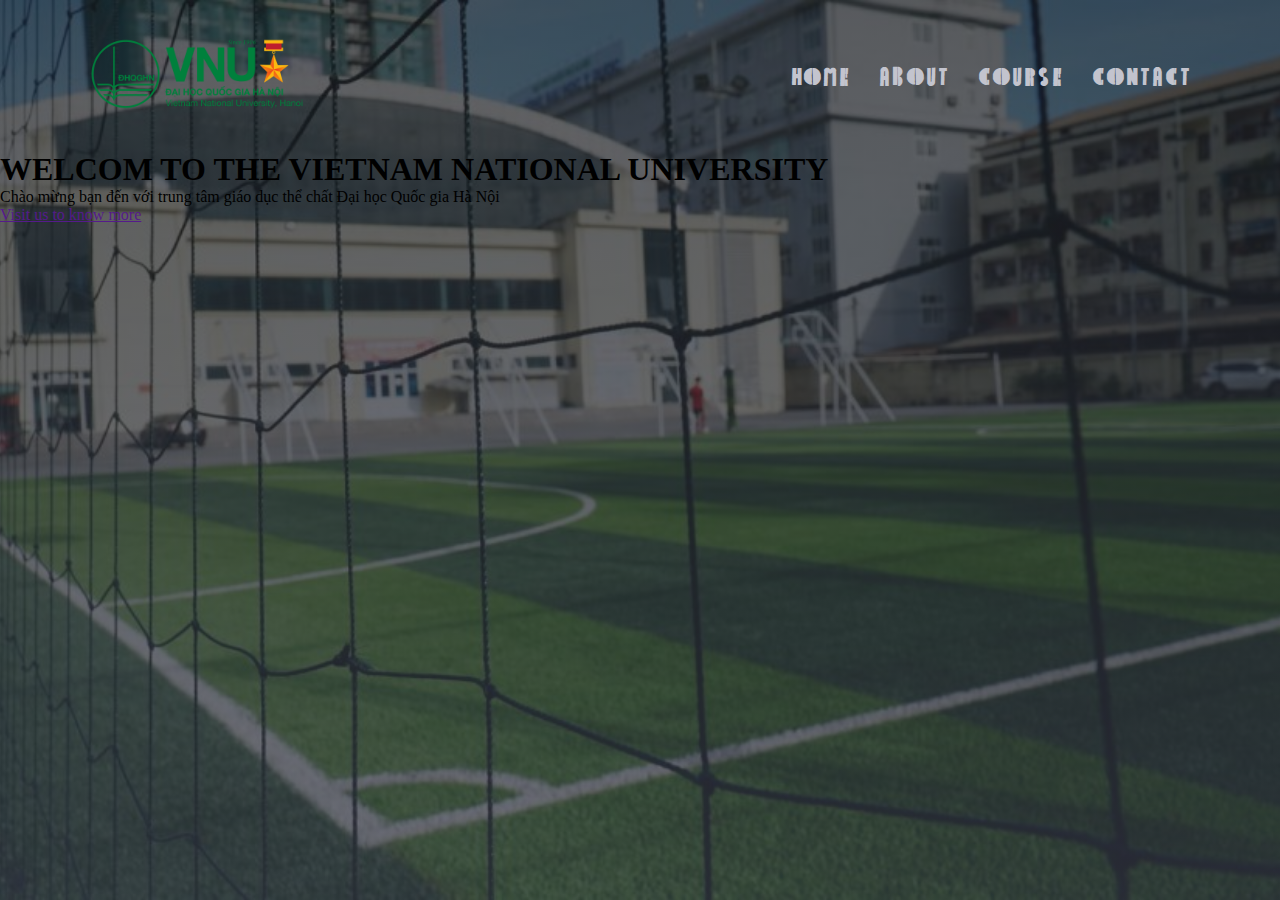
<file: index.html>
<!DOCTYPE html>
<html>
    <head>
        <meta name = "viewport" content = "width = device - width, initial - scale = 1.0">
        <title>
            UNIVERSITY WEBSITE DESIGN - easy tutorials
        </title>
        <link rel="stylesheet" href="index.css">
        <link rel="preconnect" href="https://fonts.googleapis.com">
        <link rel="preconnect" href="https://fonts.gstatic.com" crossorigin>
        <link href="https://fonts.googleapis.com/css2?family=Hurricane&display=swap" rel="stylesheet">
        <link rel="preconnect" href="https://fonts.googleapis.com">
        <link rel="preconnect" href="https://fonts.gstatic.com" crossorigin>
        <link href="https://fonts.googleapis.com/css2?family=Hurricane&family=Palette+Mosaic&display=swap" rel="stylesheet">
        <link rel="preconnect" href="https://fonts.googleapis.com">
        <link rel="preconnect" href="https://fonts.gstatic.com" crossorigin>
        <link href="https://fonts.googleapis.com/css2?family=Hurricane&family=Pacifico&family=Palette+Mosaic&display=swap" rel="stylesheet">
        <link rel="preconnect" href="https://fonts.googleapis.com">
        <link rel="preconnect" href="https://fonts.gstatic.com" crossorigin>
        <link href="https://fonts.googleapis.com/css2?family=Caveat&family=Hurricane&family=Pacifico&family=Palette+Mosaic&display=swap" rel="stylesheet">
    </head>
    <body>
        <section class="header">
            <nav>
                <a href="index.html"><img src="image/logovnu.png"></a>
                <div class="nav-links">
                    <ul>
                        <li><a hef="" class="menu1">HOME</a></li>
                        <li><a hef="" class="menu2">ABOUT</a></li>
                        <li><a hef="" class="menu3">COURSE</a></li>
                        <li><a hef="" class="menu4">CONTACT</a></li>
                    </ul>
                </div>
            </nav>
            <div class = "text_box">
                <h1>WELCOM TO THE VIETNAM NATIONAL UNIVERSITY</h1>
                <p>
                    Chào mừng bạn đến với trung tâm giáo dục thể chất Đại học Quốc gia Hà Nội
                </p>
                <a href="" class="box_link">Visit us to know more</a>

            </div>
            
        </section>

        
    </body>
</html>
</file>
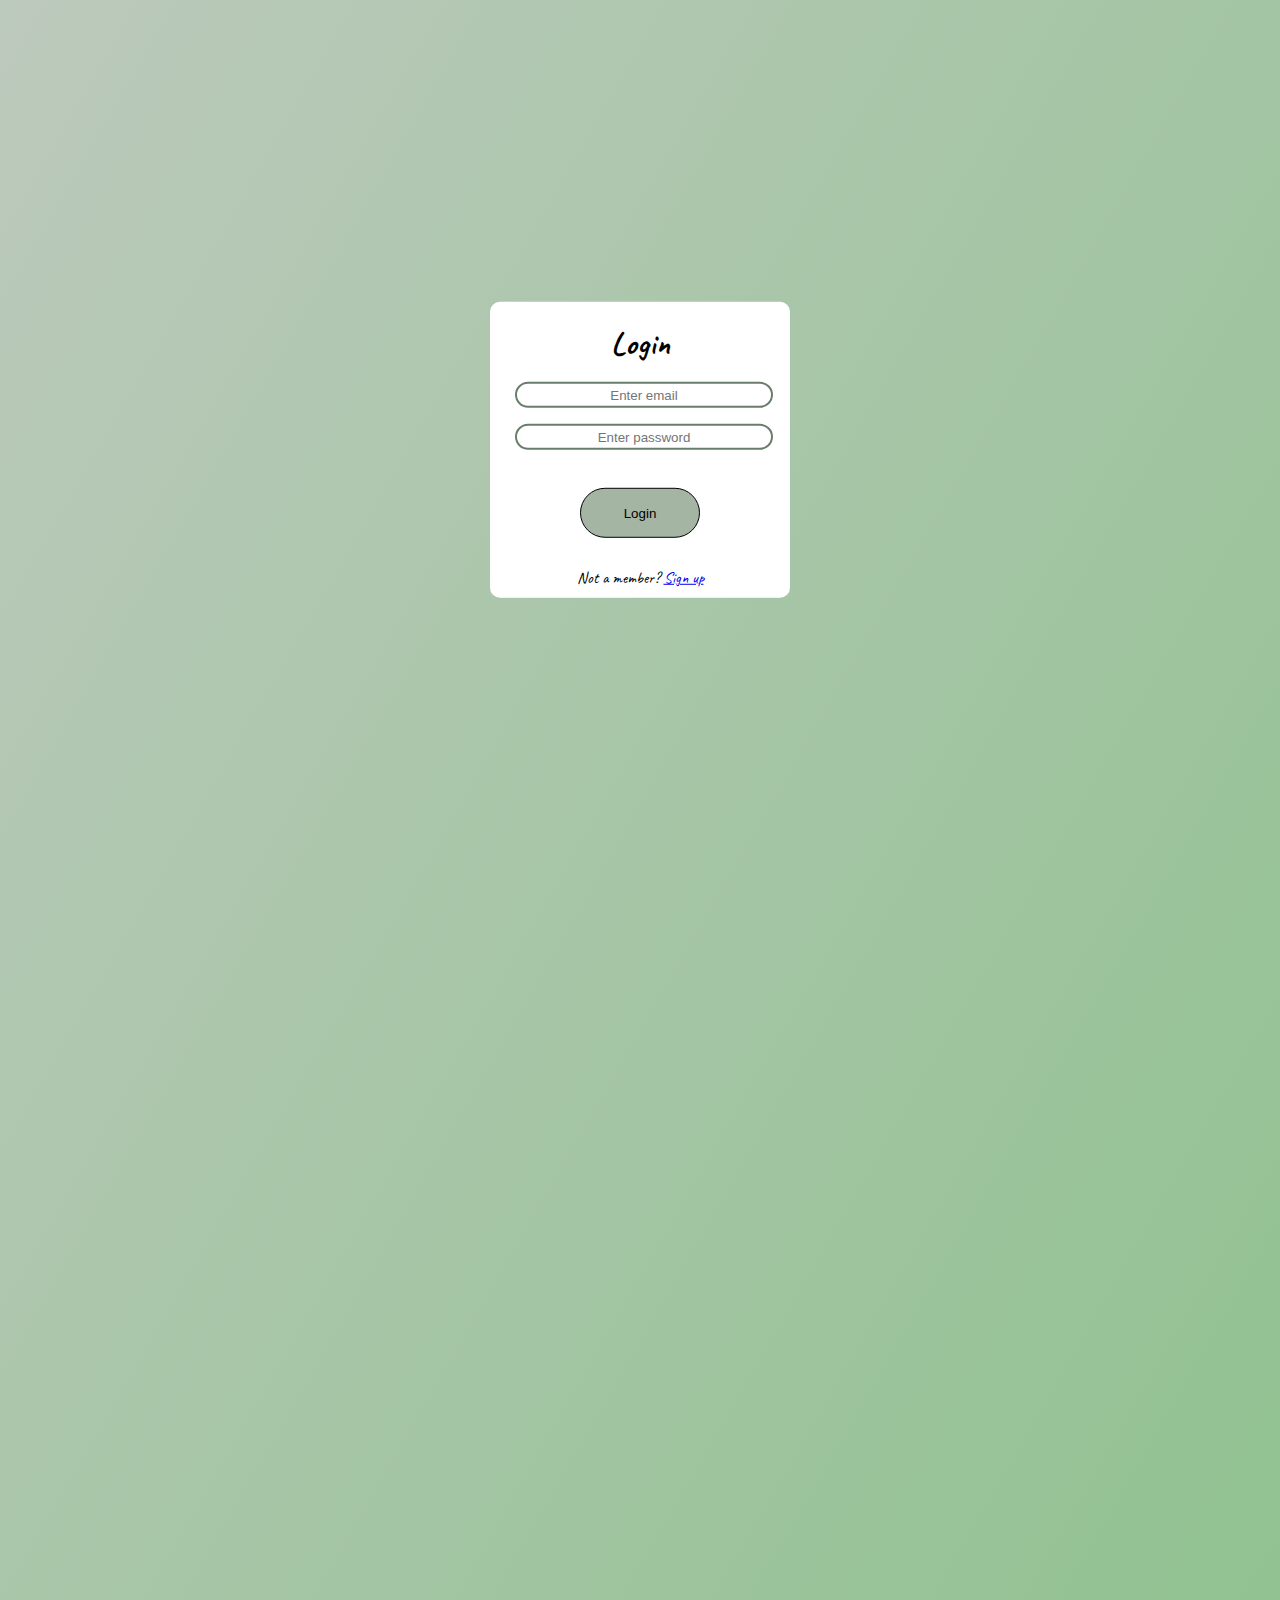
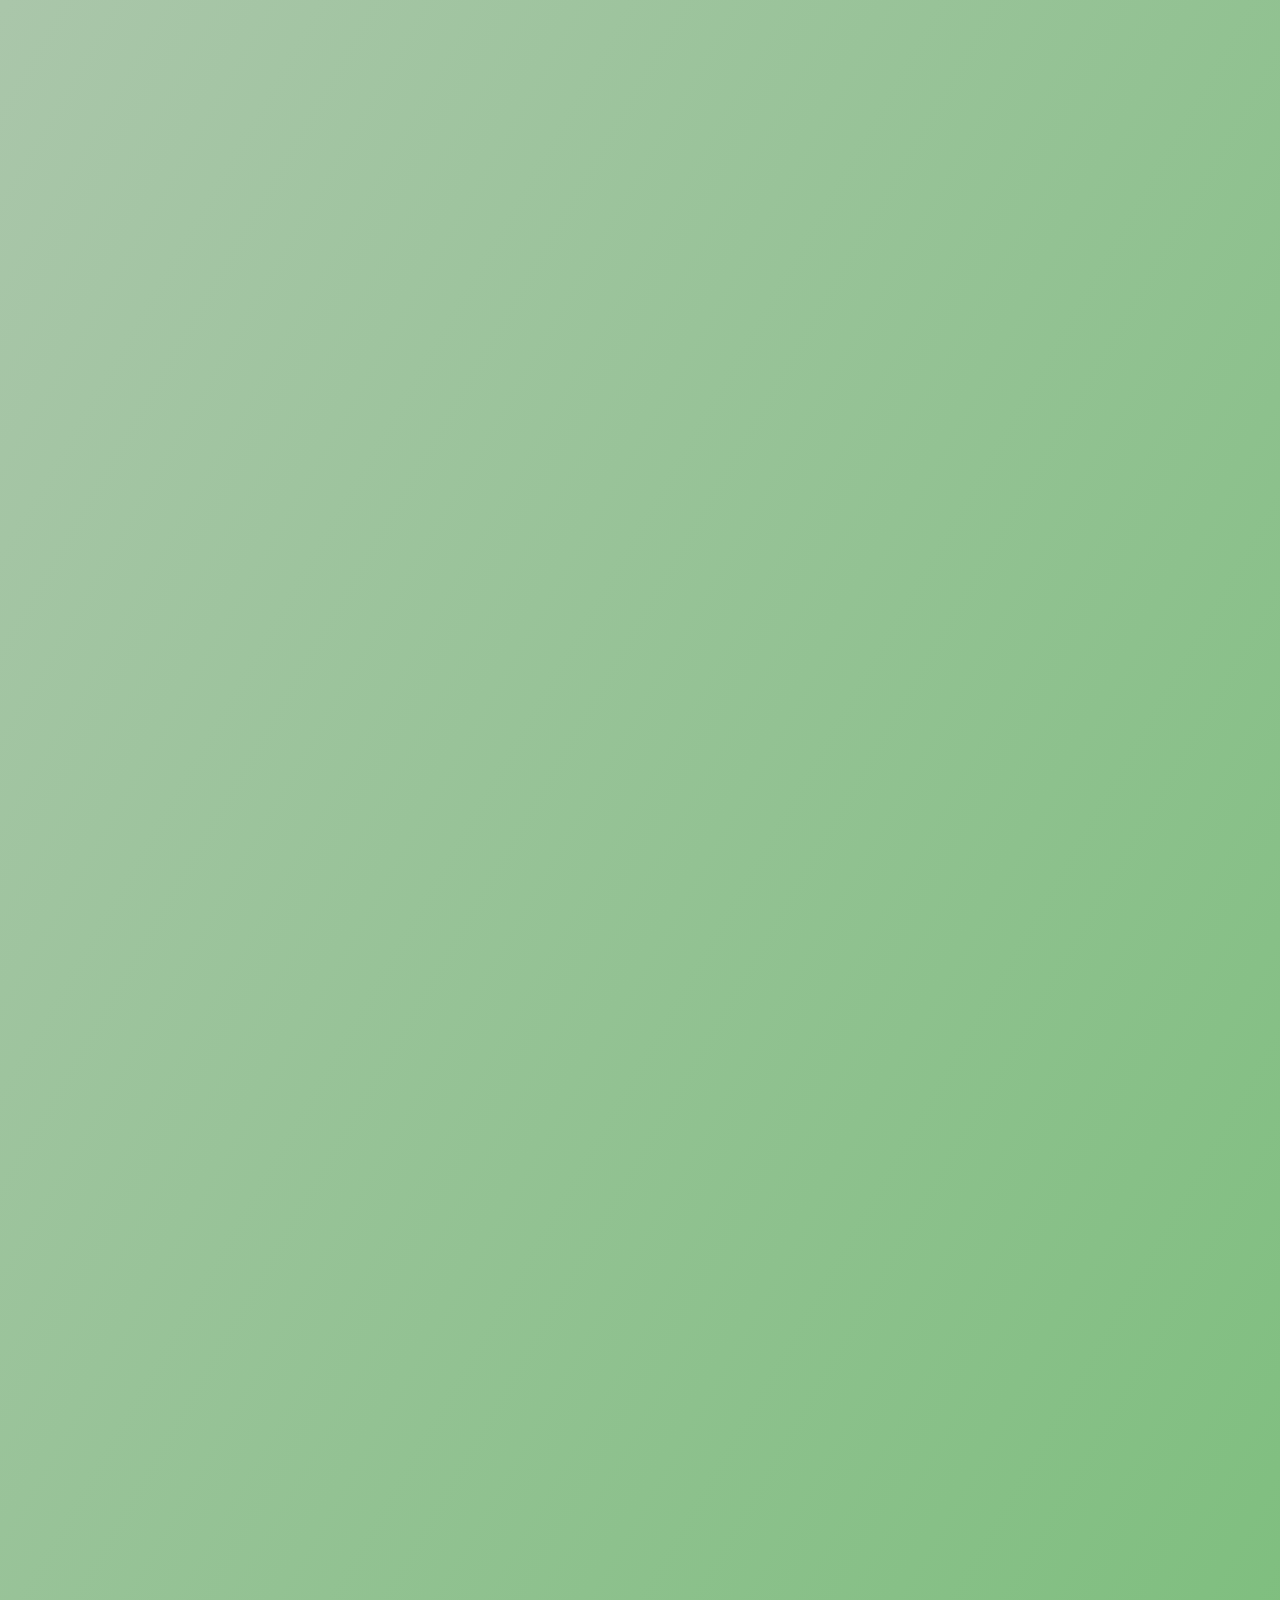
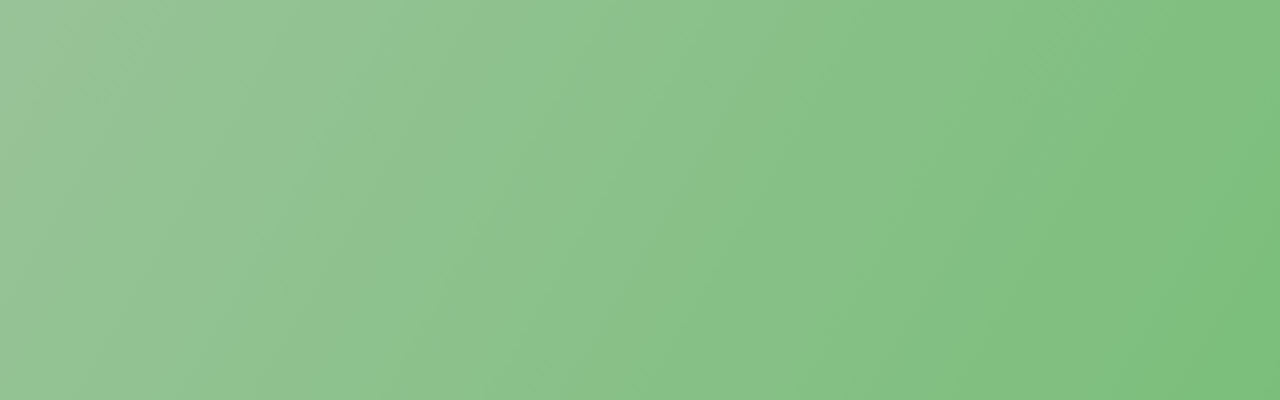
<file: login.html>
<!DOCTYPE html>
<html>
    <head>
        <link rel="stylesheet" href="login.css">
        <link rel="preconnect" href="https://fonts.googleapis.com">
        <link rel="preconnect" href="https://fonts.gstatic.com" crossorigin>
        <link href="https://fonts.googleapis.com/css2?family=Caveat&family=Hurricane&family=Pacifico&family=Palette+Mosaic&display=swap" rel="stylesheet">
    </head>
    <body>
    <div class="login">
        <h1>Login</h1>
        <form action="login.php" method = "POST" class = "form">
        <div class="form-group">
            
            <input type="email" class="form-control" placeholder="Enter email" name="email" required>
        </div>
        <div class = "form-group">
            <input type="password" class="form-control" placeholder="Enter password" name="password" required>   
        </div>
        <button type="submit" class="sub">Login</button>
        <div class = "signup_link">
            Not a member? <a href="register.php"> Sign up</a>
    
        </div>
        </form>
    </div>   
    </body>
</html>
</file>
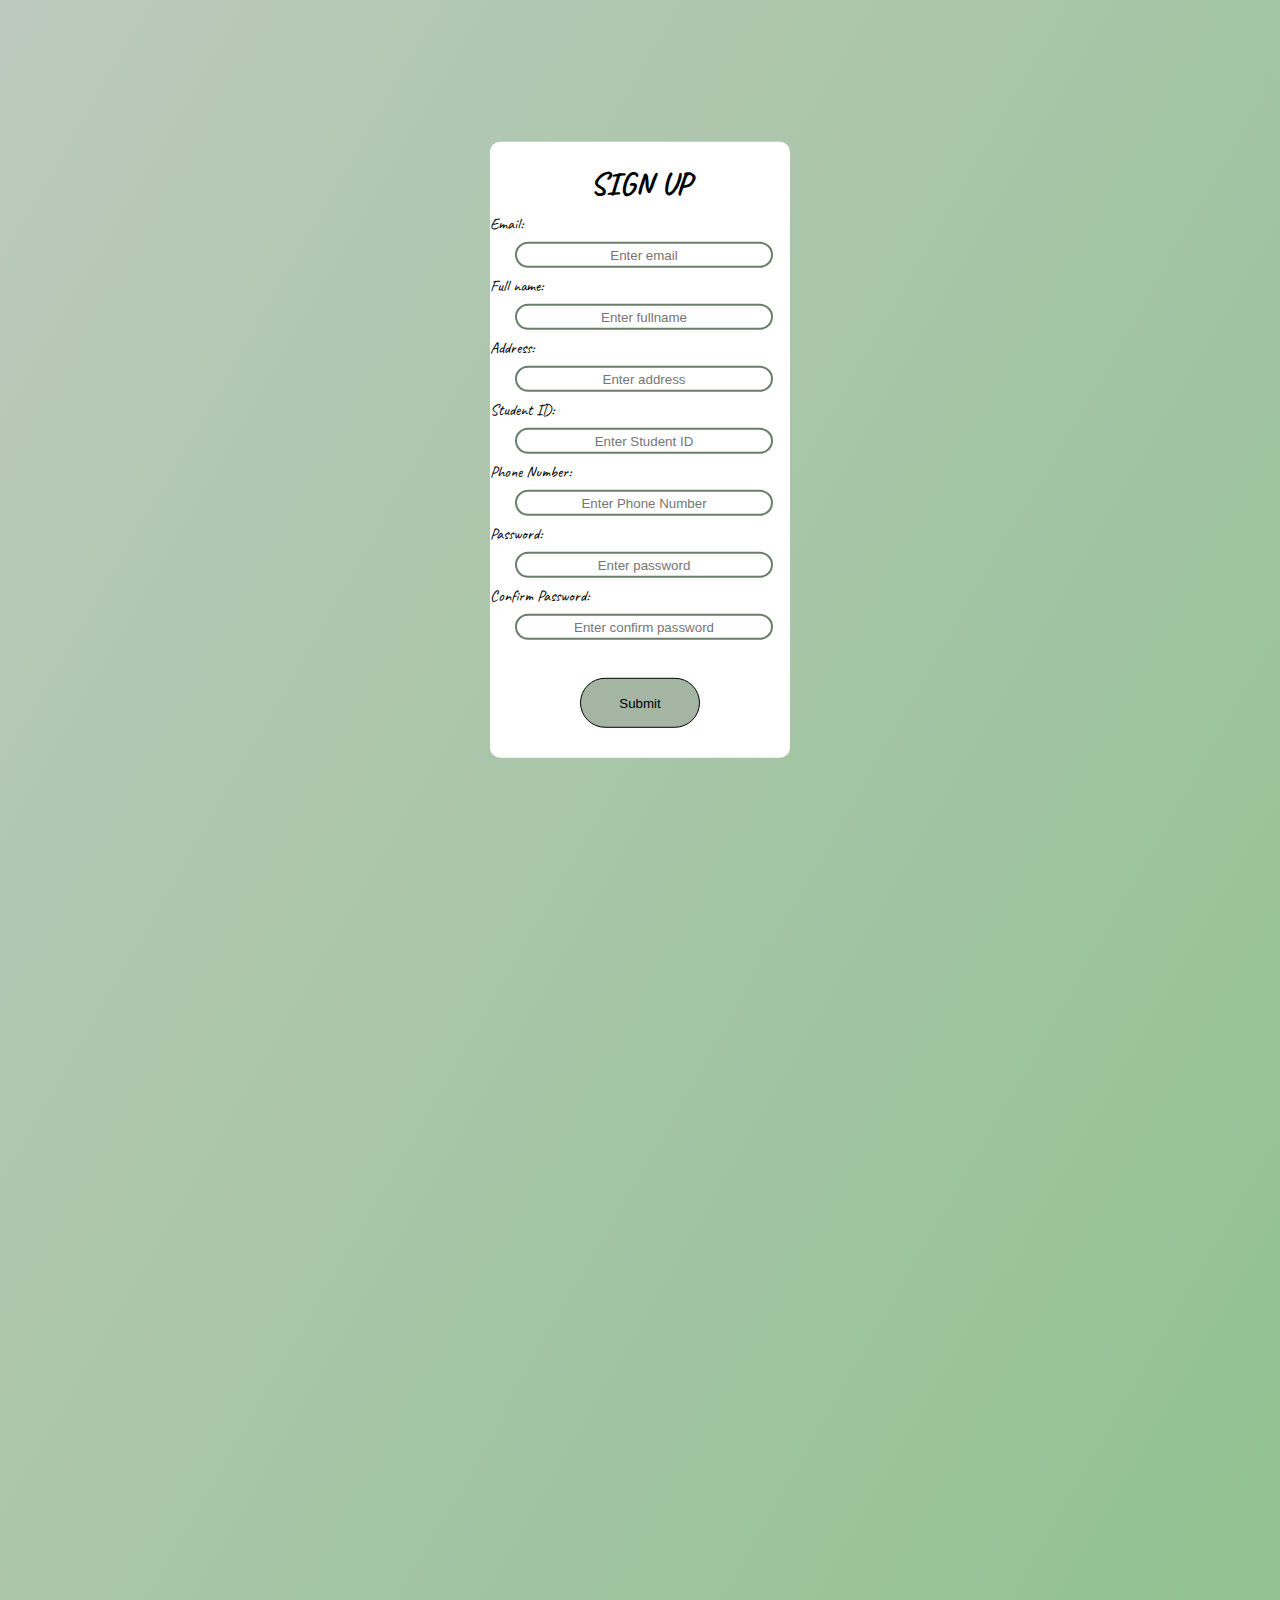
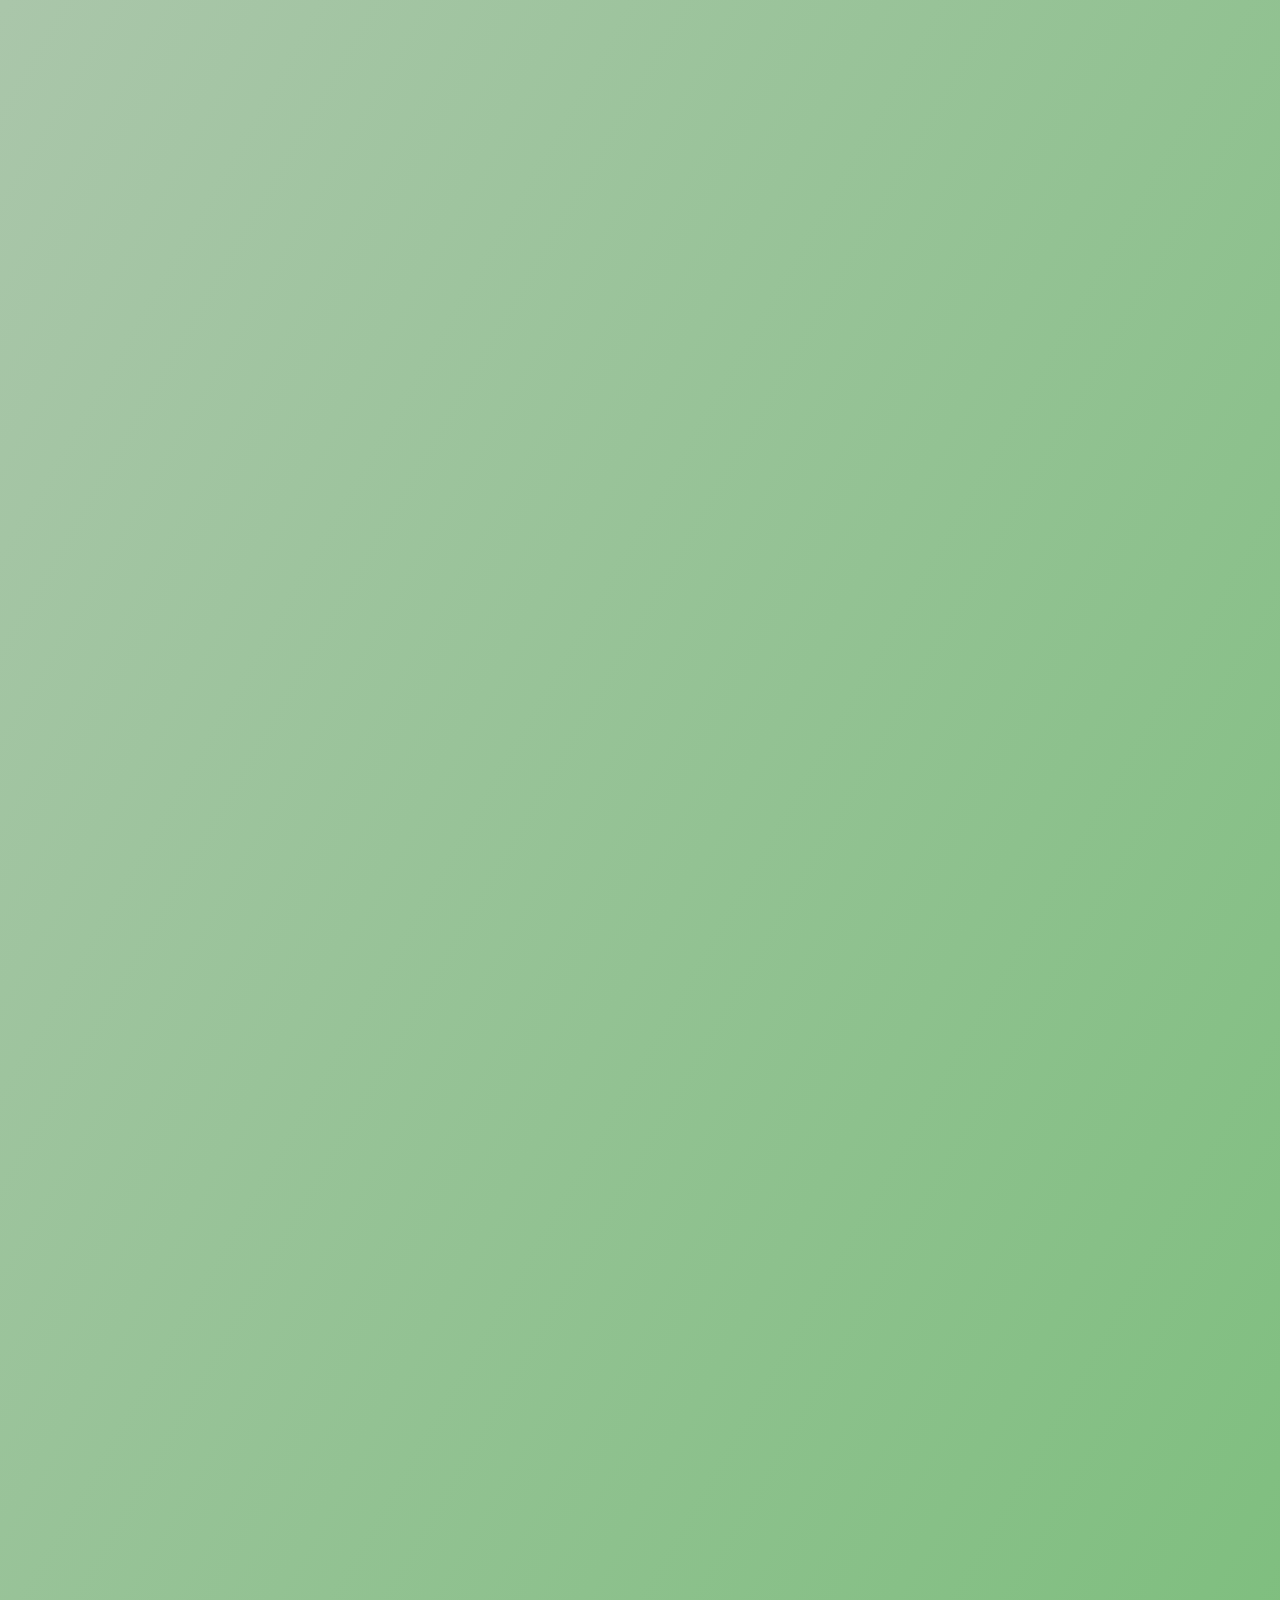
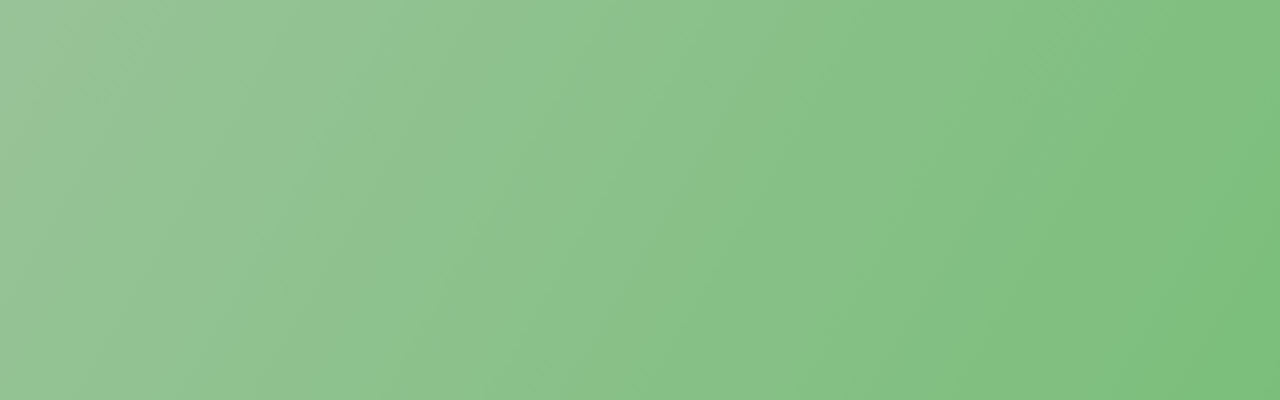
<file: register.html>
<!DOCTYPE html>
<html lang="en">
<head>
	<link rel="stylesheet" href="login.css">
	<link rel="preconnect" href="https://fonts.googleapis.com">
	<link rel="preconnect" href="https://fonts.gstatic.com" crossorigin>
	<link href="https://fonts.googleapis.com/css2?family=Caveat&family=Hurricane&family=Pacifico&family=Palette+Mosaic&display=swap" rel="stylesheet"> 
</head>
<body>
<div class="login">
  	<h1>SIGN UP</h1>
  	<form action="register.php" method = "POST" class="form">

      <!-- email -->
    <div class="form-group">
    	<label >Email:</label>
    	<input type="email" class="form-control" placeholder="Enter email" name="email" required>
    </div>

    <!-- tên đầy đủ -->
    <div class="form-group">
		<label >Full name:</label>
    	<input type="text" class="form-control" placeholder="Enter fullname" name="name" required>
    </div>

    <!-- địa chỉ -->
    <div class = "form-group">
        <label >Address:</label>
        <input type="text" class="form-control" placeholder="Enter address" name="address" required>   
    </div>

    <!-- mã sinh viên -->
    <div class = "form-group">
    	<label >Student ID:</label>
    	<input type="text" class="form-control" placeholder="Enter Student ID" name="student_id" required>
      
  </div>

  <!-- so dien thoai -->
  <div class = "form-group">
    <label >Phone Number:</label>
    <input type="text" class="form-control" placeholder="Enter Phone Number" name="phone_number" required>
    
  </div>


    <!-- mật khẩu -->
    <div class = "form-group">
        <label >Password:</label>
        <input type="password" class="form-control" placeholder="Enter password" name="password" required>   
    </div>

    <!-- mật khẩu xác minh -->
    <div class = "form-group">
        <label >Confirm Password:</label>
        <input type="password" class="form-control" name="cf_password" placeholder="Enter confirm password" required>   
    </div>

    <button type="submit" class="btn btn-default">Submit</button>
  </form>
</div>
</body>
</html>
</file>
<file: index.css>
*{
    padding: 0;
    margin: 0;
    
}
.header {
    min-height: 100vh;
    width: 100%;
    background-image: linear-gradient(rgba(26, 28, 32, 0.7),rgba(57, 60, 75, 0.7)),url(image/bgr3.jpg);
    background-position: center;
    background-size: cover;
    position: relative;

}
nav {
    display: flex;
    padding: 2% 6%;
    justify-content: space-between;
    align-items: center;
}
nav img {
    width: 240px;
    height: 96px;   
}
.nav-links{
    flex: 1;
    text-align: right;
}
.nav-links ul li {
    display: inline-block;
    padding: 8px 12px;
    position: relative;

}
.nav-links ul li a{
    font-size: 20px;
    color: rgb(195, 196, 206);
    font-family: 'Hurricane', cursive;
    font-family: 'Palette Mosaic', cursive;
    cursor: pointer;

}
.nav-links ul li::after{
    content: '';
    width: 0%;
    height: 2px;
    background: rgb(64, 153, 79);
    transition: 0.5s;   
}
.nav-links ul li:hover::after{
    width: 100%;
    cursor: pointer;  
    color: bisque;  
}
a.menu:hover{
    transform: translate(-50%, -50%);
    color:#3c832d;
    transition: 1s;
}
.menu:active{
    color: #a4b99f;
}


.text-box {
    width: 90%;
    color: white;
    top: 50%;
    left: 50%;
    position: absolute;
    transform: translate(-50%, -50%);
    text-align: center;
}
.text-box h1{
    font-size: 30;
}
.text-box p{
    margin: 10px 0px 40px;
    font-family: Verdana, Geneva, Tahoma, sans-serif;

}
.footer{
    width:90%;
    color: wheat;
    top:100%;
    left:10%;
    margin: 450px 10px 10px
    
}



.hero-btn {
    display: inline-block;
    text-decoration: none;
    color: #fff;
    border: 1px solid #fff;
    padding: 12px 34px;
    font-size: 13;
    background: transparent;
    position: relative;
    cursor: pointer;
}
a.hero-btn:hover {
transform: translate(5px, 5px);
background-color: #a4b99f;
transition: 0.5s;

}

a.hero-btn:active{
    color: #3c832d;
}
nav .fa{
    display: none;
}

@media(max-width: 700px)  {
    .text-box h1 {
        font-size: 20px;
    }
    .nav-links ul li {
        display: block;
    }
    .nav-links{
        position: absolute;
        background: #6a9471;
        height: 100vh;
        width: 200px;
        top: 0;
        right: -200px;
        text-align: left;
        z-index: 2;
        transition: 1s;
    }
    nav .fa{
        display: block;
        color: #fff;
        font-size: 22px;
        margin: 10px;
        cursor: pointer;
    }
    .nav-links ul{
        padding: 30px;
    }
}
</file>
<file: login.css>
body {
    margin: 0;
    padding: 0;
    background: linear-gradient(120deg, rgb(188, 201, 188), rgb(123, 190, 123));
    font-family: 'Caveat', cursive;
    /* font-family: 'Hurricane', cursive;
    font-family: 'Pacifico', cursive;
    font-family: 'Palette Mosaic', cursive; */
    height: 400vh;
    overflow: hidden;
}
.login{
    position: absolute;
    top: 50%;
    left: 50%;
    transform: translate(-50%, -50%);
    width: 300px;
    background: white;
    border-radius: 10px;
}
h1{
    text-align: center;
    margin-bottom: 10px;
}
input{
    width: 250px;
    height: 20px;
    text-align: center;
    vertical-align: middle;
    margin: 8px 0;
    margin-left: 25px;
    border: 2px solid rgb(105, 126, 105);
    border-radius: 25px;
}

button{
    margin: 30px 0;
    margin-left: 90px;
    width: 120px;
    height: 50px;
    background-color: rgb(164, 181, 164);
    border-radius: 25px;
    border: 1px solid;
    cursor: pointer;

}
button:hover {
    transition: 0.5s;
    background-color: rgb(45, 152, 74);
}
.signup_link{
    margin: 0px 0;
    text-align: center;
    margin-bottom: 10px;
}
</file>
